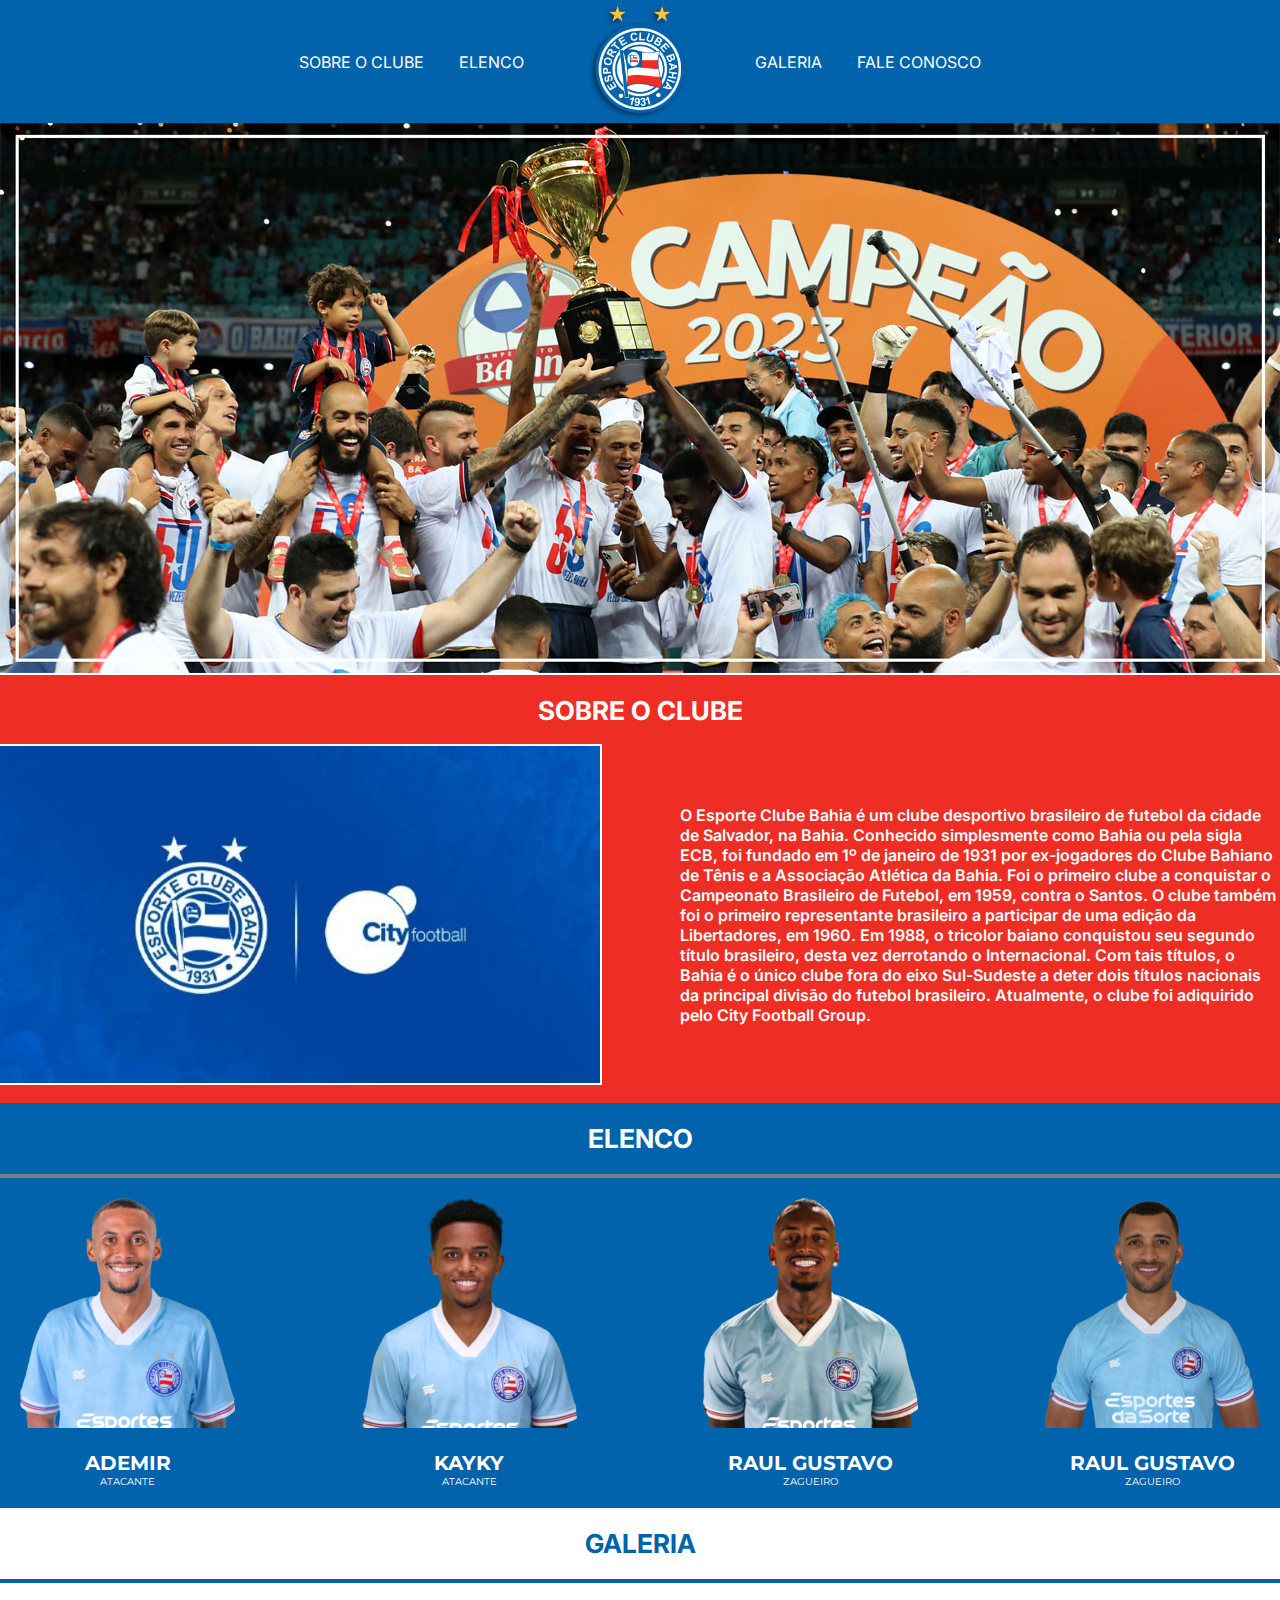
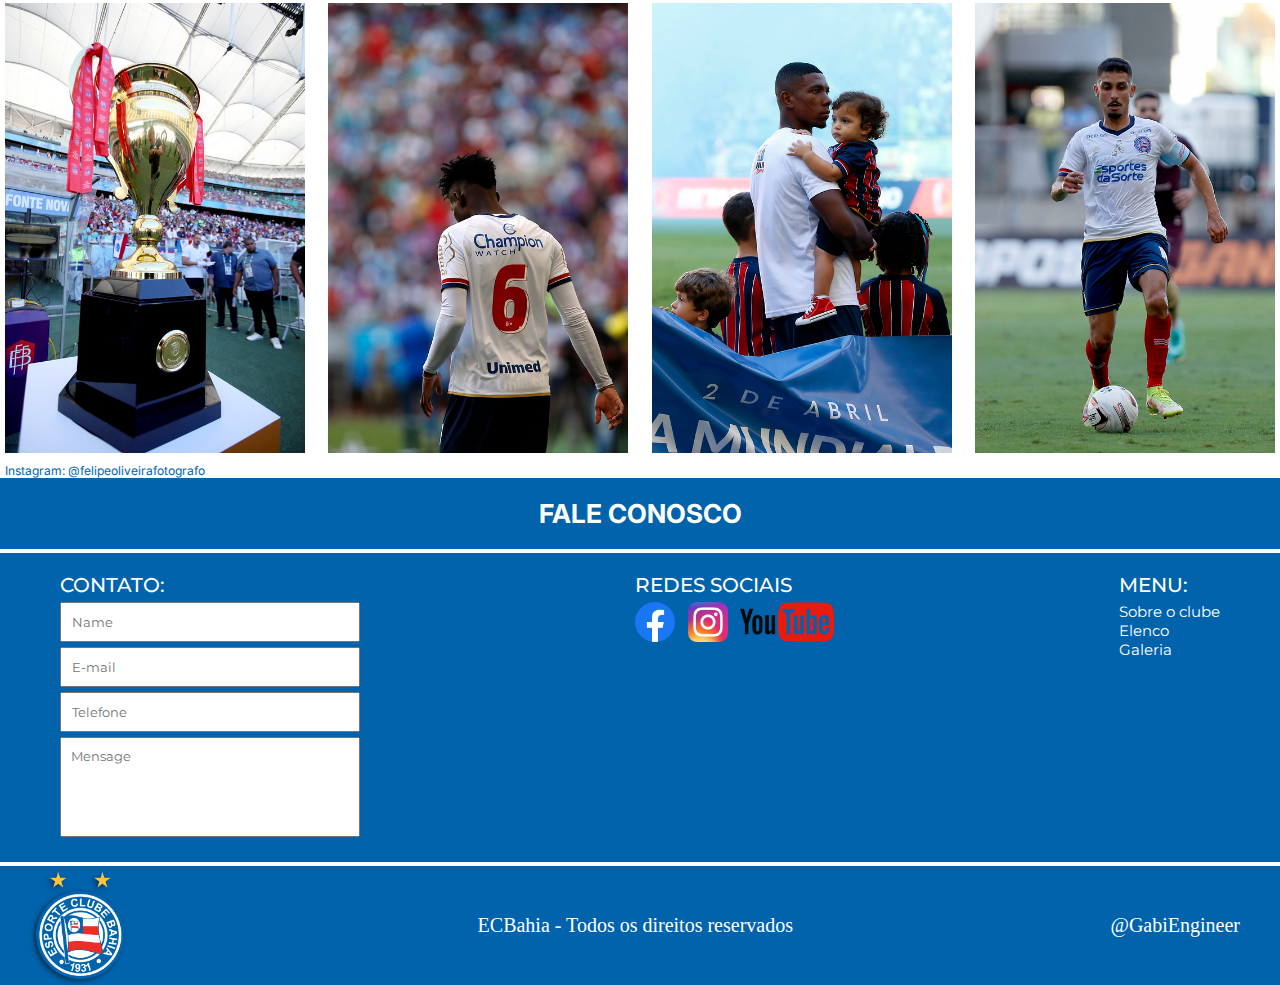
<file: index.html>
<!DOCTYPE html>
<html lang="pt-br">

<head>
  <meta charset="UTF-8">
  <meta http-equiv="X-UA-Compatible" content="IE=edge">
  <meta name="viewport" content="width=device-width, initial-scale=1.0">
  <title>Esporte Clube Bahia</title>
  <link rel="stylesheet" href="./css/style.css" defer>

  <link rel="preconnect" href="https://fonts.googleapis.com">
  <link rel="preconnect" href="https://fonts.gstatic.com" crossorigin>
  <link
    href="https://fonts.googleapis.com/css2?family=Inter:wght@600;800&family=Montserrat:wght@400;500;700&display=swap"
    rel="stylesheet">
</head>

<body>
  <!-- Header -->
  <header id="menu">
    <div class="container">
      <ul>
        <li><a href="#about-club">SOBRE O CLUBE</a></li>
        <li><a href="#squad">ELENCO</a></li>
        <li><img class="escudo" src="./images/bahia-escudo.png" alt="Escudo do Esporte Clube Bahia"></li>
        <li><a href="#galery">GALERIA</a></li>
        <li><a href="#contact">FALE CONOSCO</a></li>
      </ul>
    </div>
  </header>
  <main>
    <!-- Banner -->
    <section id="principal-banner">
      <div class="container">
        <img src="./images/banners/principal-banner.jpg" alt="Banner do Esporte Clube Bahia campeão Baiano">
      </div>
    </section>
    <!-- About -->
    <section id="about-club">
      <div class="container">
        <h2>SOBRE O CLUBE</h2>
        <div class="content">
          <img src="./images/banners/bahia-city.jpg"
            alt="Escudo do Esporte Clube Bahia e a logo do City Football Group">
          <span>O Esporte Clube Bahia é um clube desportivo brasileiro de futebol da cidade de Salvador, na Bahia.
            Conhecido simplesmente como Bahia ou pela sigla ECB, foi fundado em 1º de janeiro de 1931 por ex-jogadores
            do Clube Bahiano de Tênis e a Associação Atlética da Bahia. Foi o primeiro clube a conquistar o Campeonato
            Brasileiro de Futebol, em 1959, contra o Santos. O clube também foi o primeiro representante brasileiro a
            participar de uma edição da Libertadores, em 1960. Em 1988, o tricolor baiano conquistou seu segundo título
            brasileiro, desta vez derrotando o Internacional. Com tais títulos, o Bahia é o único clube fora do eixo
            Sul-Sudeste a deter dois títulos nacionais da principal divisão do futebol brasileiro. Atualmente, o clube
            foi adiquirido pelo City Football Group.</span>
        </div>
      </div>
    </section>
    <!-- Squad -->
    <section id="squad">
      <div class="container">
        <div class="title">
          <h2>ELENCO</h2>
          <hr>
        </div>
        <div class="players">
          <div>
            <img src="./images/players/jogador-ademir.png" alt="Jogador Ademir">
            <div class="text-player">
              <h3>ADEMIR</h3>
              <span>ATACANTE</span>
            </div>
          </div>
          <div>
            <img src="./images/players/jogador-kayky.png" alt="Jogador kayky">
            <div class="text-player">
              <h3>KAYKY</h3>
              <span>ATACANTE</span>
            </div>
          </div>
          <div>
            <img src="./images/players/jogador-raul-gustavo.png" alt="Jogador Raul Gustavo">
            <div class="text-player">
              <h3>RAUL GUSTAVO</h3>
              <span>ZAGUEIRO</span>
            </div>
          </div>
          <div>
            <img src="./images/players/jogador-vitor-hugo.png" alt="Jogador Vitor Hugo">
            <div class="text-player">
              <h3>RAUL GUSTAVO</h3>
              <span>ZAGUEIRO</span>
            </div>
          </div>
        </div>
      </div>
    </section>
    <!-- Galery -->
    <section id="galery">
      <div class="container">
        <div class="title">
          <h2>GALERIA</h2>
          <hr>
        </div>
        <div class="img-galery">
          <img src="./images/galeria/trofel.jpg" alt="Trofel do Campeonato Baiano">
          <img src="./images/galeria/jogador-chavez.jpg" alt="Jogador do Bahia - Chávez">
          <img src="./images/galeria/jogador e criança.jpg" alt="Jogador do Bahia - Kanu">
          <img src="./images/galeria/jogador-passe.jpg" alt="Jogador do Bahia - Danielzinho">
        </div>
        <span>Instagram: @felipeoliveirafotografo</span>
      </div>
    </section>
    <!-- Contact -->
    <section id="contact">
      <div class="container">
        <div class="title">
          <h2>FALE CONOSCO</h2>
          <hr>
        </div>
        <div class="contact-content">
          <div class="contents">
            <h3>CONTATO:</h3>
            <form>
              <input type="text" placeholder="Name">
              <input type="email" placeholder="E-mail">
              <input type="tel" placeholder="Telefone">
              <textarea placeholder="Mensage"></textarea>
            </form>
          </div>
          <div class="contents">
            <h3>REDES SOCIAIS</h3>
            <div class="img-sociais">
              <a href="#"><img src="./images/facebook.png" alt="Facebook"></a>
              <a href="#"><img src="./images/instagram.png" alt="Instagram"></a>
              <a href="#"><img src="./images/youtube.png" alt="YouTube"></a>
            </div>
          </div>
          <div class="contents">
            <h3>MENU:</h3>
            <ul>
              <li><a href="#about-club">Sobre o clube</a></li>
              <li><a href="#squad">Elenco</a></li>
              <li><a href="#galery">Galeria</a></li>
            </ul>
          </div>
        </div>
        <hr>
      </div>
    </section>
    <!-- Footer -->
    <footer>
      <div class="container">
        <img class="escudo" src="./images/bahia-escudo.png" alt="Escudo do Esporte Clube Bahia">
        <span>ECBahia - Todos os direitos reservados</span>
        <span>@GabiEngineer</span>
      </div>
    </footer>
  </main>
</body>

</html>
</file>
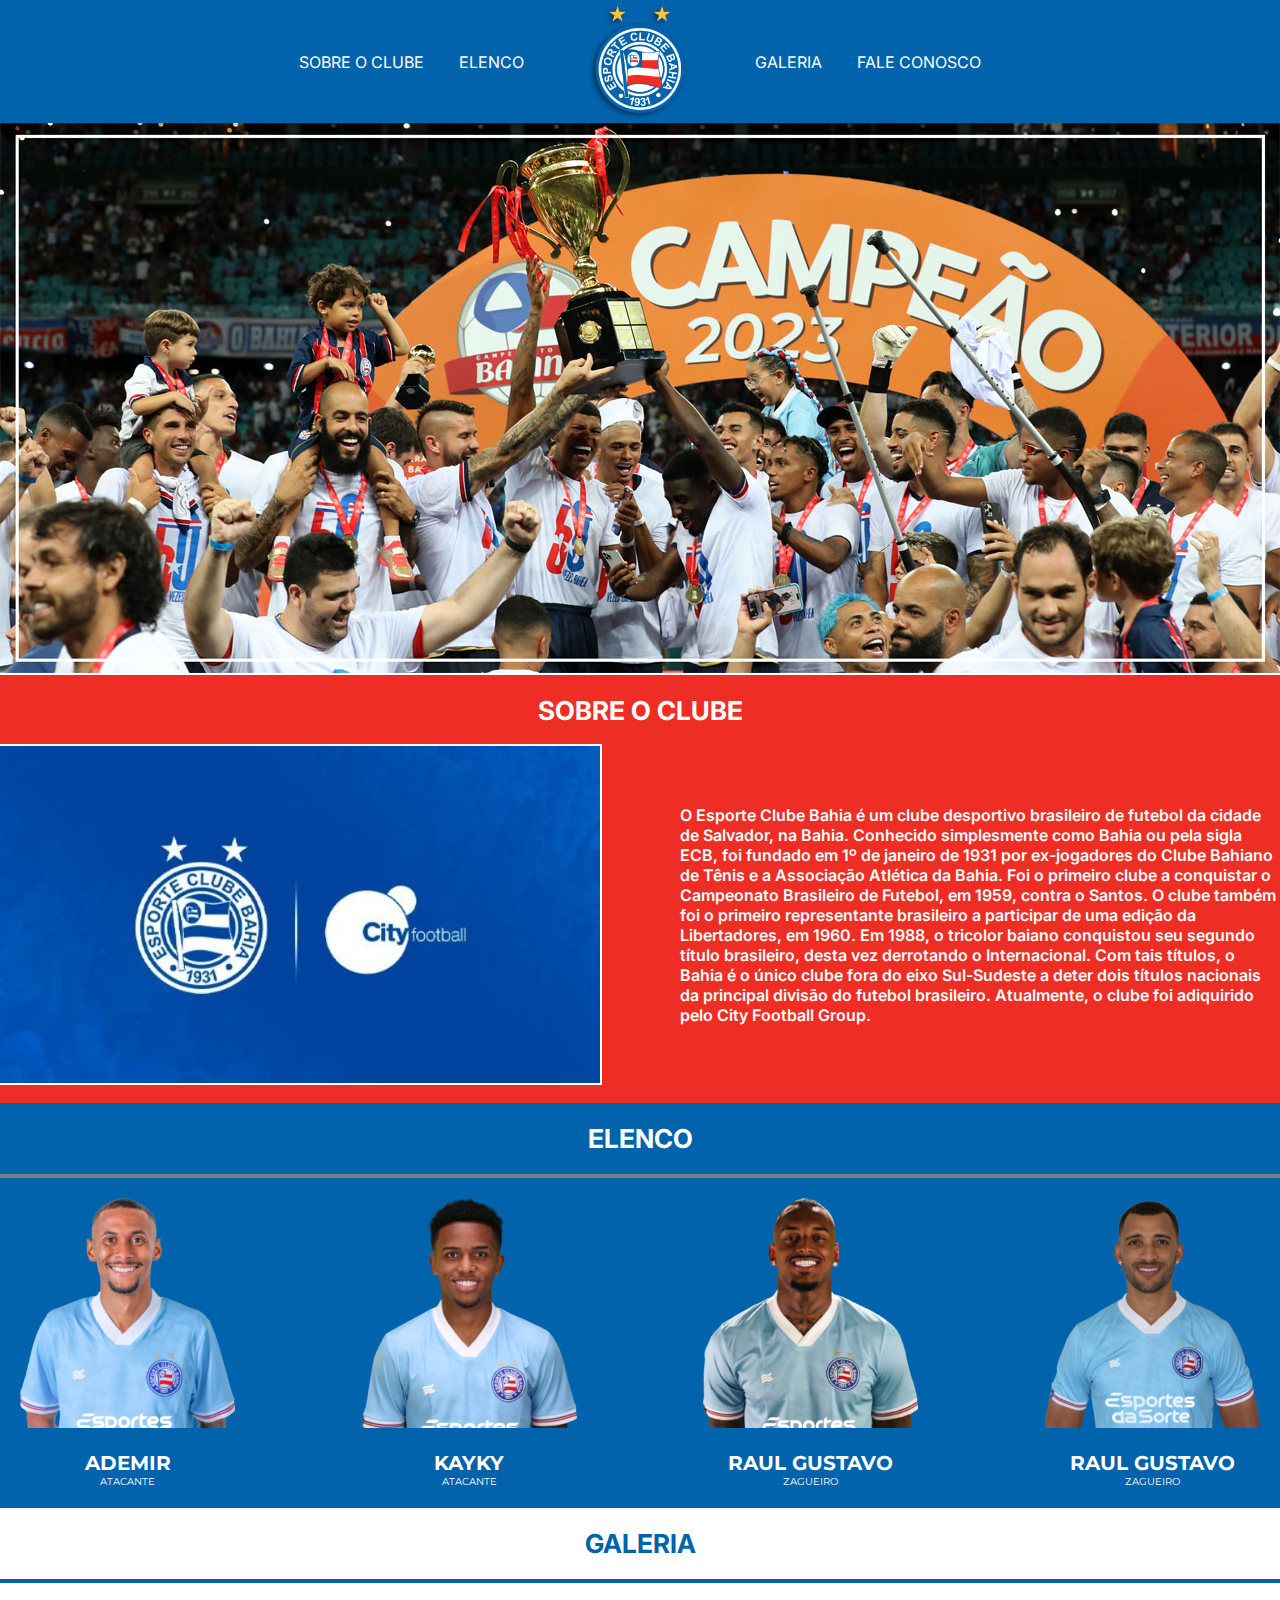
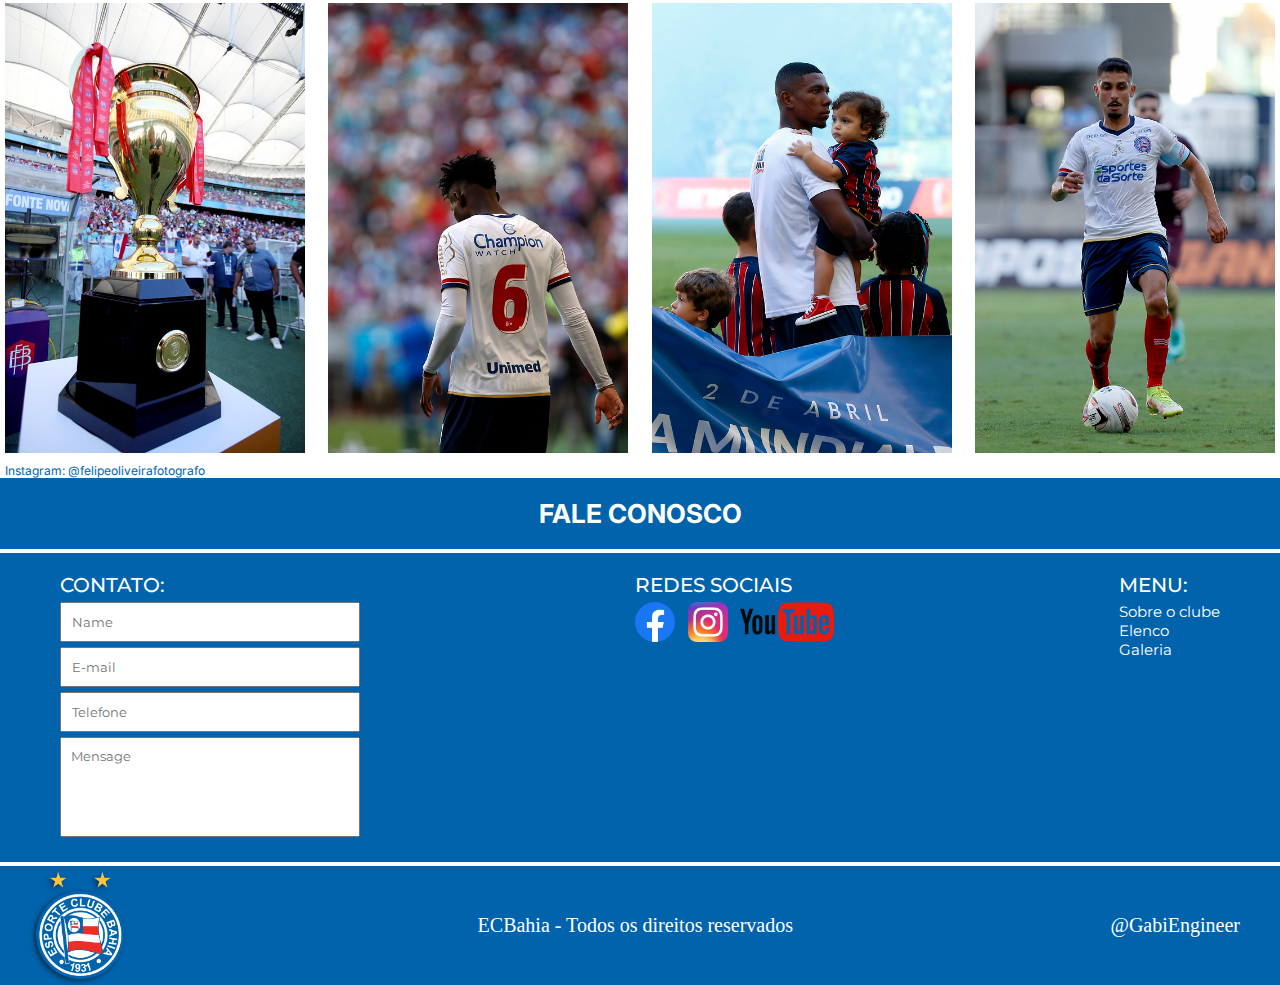
<file: html/index.html>
<!DOCTYPE html>
<html lang="pt-br">

<head>
  <meta charset="UTF-8">
  <meta http-equiv="X-UA-Compatible" content="IE=edge">
  <meta name="viewport" content="width=device-width, initial-scale=1.0">
  <title>Document</title>
  <link rel="stylesheet" href="../css/style.css" defer>

  <link rel="preconnect" href="https://fonts.googleapis.com">
  <link rel="preconnect" href="https://fonts.gstatic.com" crossorigin>
  <link
    href="https://fonts.googleapis.com/css2?family=Inter:wght@600;800&family=Montserrat:wght@400;500;700&display=swap"
    rel="stylesheet">
</head>

<body>
  <!-- Header -->
  <header id="menu">
    <div class="container">
      <ul>
        <li><a href="#about-club">SOBRE O CLUBE</a></li>
        <li><a href="#squad">ELENCO</a></li>
        <li><img class="escudo" src="../images/bahia-escudo.png" alt="Escudo do Esporte Clube Bahia"></li>
        <li><a href="#galery">GALERIA</a></li>
        <li><a href="#contact">FALE CONOSCO</a></li>
      </ul>
    </div>
  </header>
  <main>
    <!-- Banner -->
    <section id="principal-banner">
      <div class="container">
        <img src="../images/banners/principal-banner.jpg" alt="Banner do Esporte Clube Bahia campeão Baiano">
      </div>
    </section>
    <!-- About -->
    <section id="about-club">
      <div class="container">
        <h2>SOBRE O CLUBE</h2>
        <div class="content">
          <img src="../images/banners/bahia-city.jpg"
            alt="Escudo do Esporte Clube Bahia e a logo do City Football Group">
          <span>O Esporte Clube Bahia é um clube desportivo brasileiro de futebol da cidade de Salvador, na Bahia.
            Conhecido simplesmente como Bahia ou pela sigla ECB, foi fundado em 1º de janeiro de 1931 por ex-jogadores
            do Clube Bahiano de Tênis e a Associação Atlética da Bahia. Foi o primeiro clube a conquistar o Campeonato
            Brasileiro de Futebol, em 1959, contra o Santos. O clube também foi o primeiro representante brasileiro a
            participar de uma edição da Libertadores, em 1960. Em 1988, o tricolor baiano conquistou seu segundo título
            brasileiro, desta vez derrotando o Internacional. Com tais títulos, o Bahia é o único clube fora do eixo
            Sul-Sudeste a deter dois títulos nacionais da principal divisão do futebol brasileiro. Atualmente, o clube
            foi adiquirido pelo City Football Group.</span>
        </div>
      </div>
    </section>
    <!-- Squad -->
    <section id="squad">
      <div class="container">
        <div class="title">
          <h2>ELENCO</h2>
          <hr>
        </div>
        <div class="players">
          <div>
            <img src="../images/players/jogador-ademir.png" alt="Jogador Ademir">
            <div class="text-player">
              <h3>ADEMIR</h3>
              <span>ATACANTE</span>
            </div>
          </div>
          <div>
            <img src="../images/players/jogador-kayky.png" alt="Jogador kayky">
            <div class="text-player">
              <h3>KAYKY</h3>
              <span>ATACANTE</span>
            </div>
          </div>
          <div>
            <img src="../images/players/jogador-raul-gustavo.png" alt="Jogador Raul Gustavo">
            <div class="text-player">
              <h3>RAUL GUSTAVO</h3>
              <span>ZAGUEIRO</span>
            </div>
          </div>
          <div>
            <img src="../images/players/jogador-vitor-hugo.png" alt="Jogador Vitor Hugo">
            <div class="text-player">
              <h3>RAUL GUSTAVO</h3>
              <span>ZAGUEIRO</span>
            </div>
          </div>
        </div>
      </div>
    </section>
    <!-- Galery -->
    <section id="galery">
      <div class="container">
        <div class="title">
          <h2>GALERIA</h2>
          <hr>
        </div>
        <div class="img-galery">
          <img src="../images/galeria/trofel.jpg" alt="Trofel do Campeonato Baiano">
          <img src="../images/galeria/jogador-chavez.jpg" alt="Jogador do Bahia - Chávez">
          <img src="../images/galeria/jogador e criança.jpg" alt="Jogador do Bahia - Kanu">
          <img src="../images/galeria/jogador-passe.jpg" alt="Jogador do Bahia - Danielzinho">
        </div>
        <span>Instagram: @felipeoliveirafotografo</span>
      </div>
    </section>
    <!-- Contact -->
    <section id="contact">
      <div class="container">
        <div class="title">
          <h2>FALE CONOSCO</h2>
          <hr>
        </div>
        <div class="contact-content">
          <div class="contents">
            <h3>CONTATO:</h3>
            <form>
              <input type="text" placeholder="Name">
              <input type="email" placeholder="E-mail">
              <input type="tel" placeholder="Telefone">
              <textarea placeholder="Mensage"></textarea>
            </form>
          </div>
          <div class="contents">
            <h3>REDES SOCIAIS</h3>
            <div class="img-sociais">
              <a href="#"><img src="../images/facebook.png" alt="Facebook"></a>
              <a href="#"><img src="../images/instagram.png" alt="Instagram"></a>
              <a href="#"><img src="../images/youtube.png" alt="YouTube"></a>
            </div>
          </div>
          <div class="contents">
            <h3>MENU:</h3>
            <ul>
              <li><a href="#about-club">Sobre o clube</a></li>
              <li><a href="#squad">Elenco</a></li>
              <li><a href="#galery">Galeria</a></li>
            </ul>
          </div>
        </div>
        <hr>
      </div>
    </section>
    <!-- Footer -->
    <footer>
      <div class="container">
        <img class="escudo" src="../images/bahia-escudo.png" alt="Escudo do Esporte Clube Bahia">
        <span>ECBahia - Todos os direitos reservados</span>
        <span>@GabiEngineer</span>
      </div>
    </footer>
  </main>
</body>

</html>
</file>
<file: css/style.css>
* {
  box-sizing: border-box;
  padding: 0;
  margin: 0;
}

:root {
  font-size: 62.5%;

  --color01: #0063AC;
  --color02: #EE2E24;
  --color03: #FFFFFF;

  --Font-inter: 'Inter', sans-serif;
  --Font-montserrat: 'Montserrat', sans-serif;
}


/* Header */
header {
  background-color: #0063AC;
}

.container {
  display: block;
  max-width: 1280px;
  width: 100%;
  margin: 0 auto;
}

header .container ul {
  display: flex;
  align-items: center;
  justify-content: center;
  gap: 3.5rem;
  list-style: none;
  font-family: var(--Font-inter);
  font-size: 1.6rem;
}

header .container ul a {
  text-decoration: none;
  color: var(--color03);
  transition: 0.3s;
}

header .container ul a:hover {
  color: var(--color02);
}

.escudo {
  height: 11.9rem;
  transition: 0.3s;
}

header .container .escudo:hover {
  scale: 110%;
}

/* About */
#about-club {
  background-color: var(--color02);
}

#about-club .container {
  align-items: center;
  justify-content: center;
  padding-bottom: 2rem;
  color: var(--color03);
  font-family: var(--Font-inter);
}

#about-club .container h2 {
  text-align: center;
}

h2 {
  width: 100%;
  font-size: 2.6rem;
  padding: 2rem 0 2rem 0;
}

#about-club .container .content {
  display: flex;
  align-items: center;
  justify-content: space-between;
  gap: 1rem;
}

#about-club .container .content img {
  width: 60rem;
  box-shadow: 0px 0px 0px 2px #FFFFFF;
}

#about-club .container .content span {
  font-size: 1.6rem;
  font-weight: 600;
  width: 60rem;
}

/* Squad */

#squad {
  background-color: var(--color01);
  font-family: var(--Font-inter);
  color: var(--color03);
}

.title {
  text-align: center;
}

hr {
  border: .2rem solid;
}

#squad .container .players {
  display: flex;
  align-items: center;
  text-align: center;
  justify-content: space-between;
  padding: 2rem;
  font-family: var(--Font-montserrat);
}

#squad .container .players h3 {
  font-weight: bold;
  font-size: 2rem;
}

#squad .container .players apan {
  font-weight: 600;
  font-size: 1.4rem;
}

#squad .container .players .text-player {
  margin-top: 2rem;
}

#squad .container .players img {
  height: 23rem;
  transition: 0.3s;
}

#squad .container .players img:hover {
  scale: 110%;
}

/* Galery */
#galery h2 {
  font-family: var(--Font-inter);
  color: var(--color01);
}

#galery hr {
  border: 2px solid var(--color01);
}

#galery .img-galery {
  display: flex;
  justify-content: space-between;
  padding: 2rem 0.5rem 1rem 0.5rem;
}

#galery .img-galery img {
  width: 30rem;
  transition: 0.3s;
}

#galery .img-galery img:hover {
  scale: 105%;
}

#galery span {
  font-family: var(--Font-inter);
  color: var(--color01);
  font-size: 1.2rem;
  padding: 0 0 2rem 0.5rem;
}

/* Contact*/
#contact {
  background-color: var(--color01);
}

#contact h2 {
  font-family: var(--Font-inter);
  color: var(--color03);
}

#contact hr {
  border: 2px solid var(--color03);
}

#contact img {
  height: 4rem;
}

#contact .contact-content {
  display: flex;
  justify-content: space-between;
  padding: 2rem 6rem;
}

form {
  display: flex;
  flex-direction: column;
  width: 30rem;
}

form input,
form textarea,
form button {
  font-family: var(--Font-montserrat);
  padding: 1rem;
  margin-bottom: 0.5rem;
}

form button {
  cursor: pointer;
  border: none;
  color: var(--color03);
  background-color: var(--color02);
  transition: 0.3s;
}

form button:hover {
  background-color: #c81208;
}

input:focus,
textarea:focus {
  outline: var(--color02);
  outline-style: 0.2rem;
}

form textarea {
  resize: none;
  height: 10rem;
}

#contact .contact-content h3 {
  font-size: 2rem;
  font-family: var(--Font-montserrat);
  font-weight: 500;
  margin-bottom: 0.5rem;
  color: var(--color03);
}

#contact .contact-content .contents {
  display: flex;
  flex-direction: column;
}

#contact .contact-content .contents ul {
  list-style: none;
}

#contact .contact-content .contents ul a {
  text-decoration: none;
  color: var(--color03);
  font-size: 1.5rem;
  font-family: var(--Font-montserrat);
}

#contact .contact-content .contents .img-sociais img {
  margin-right: 1rem;
}

/* Footer */
footer {
  background-color: var(--color01);
  color: var(--color03);
}

footer .container {
  display: flex;
  justify-content: space-between;
  align-items: center;
  font-size: 2rem;
  padding-right: 4rem;
}
</file>
